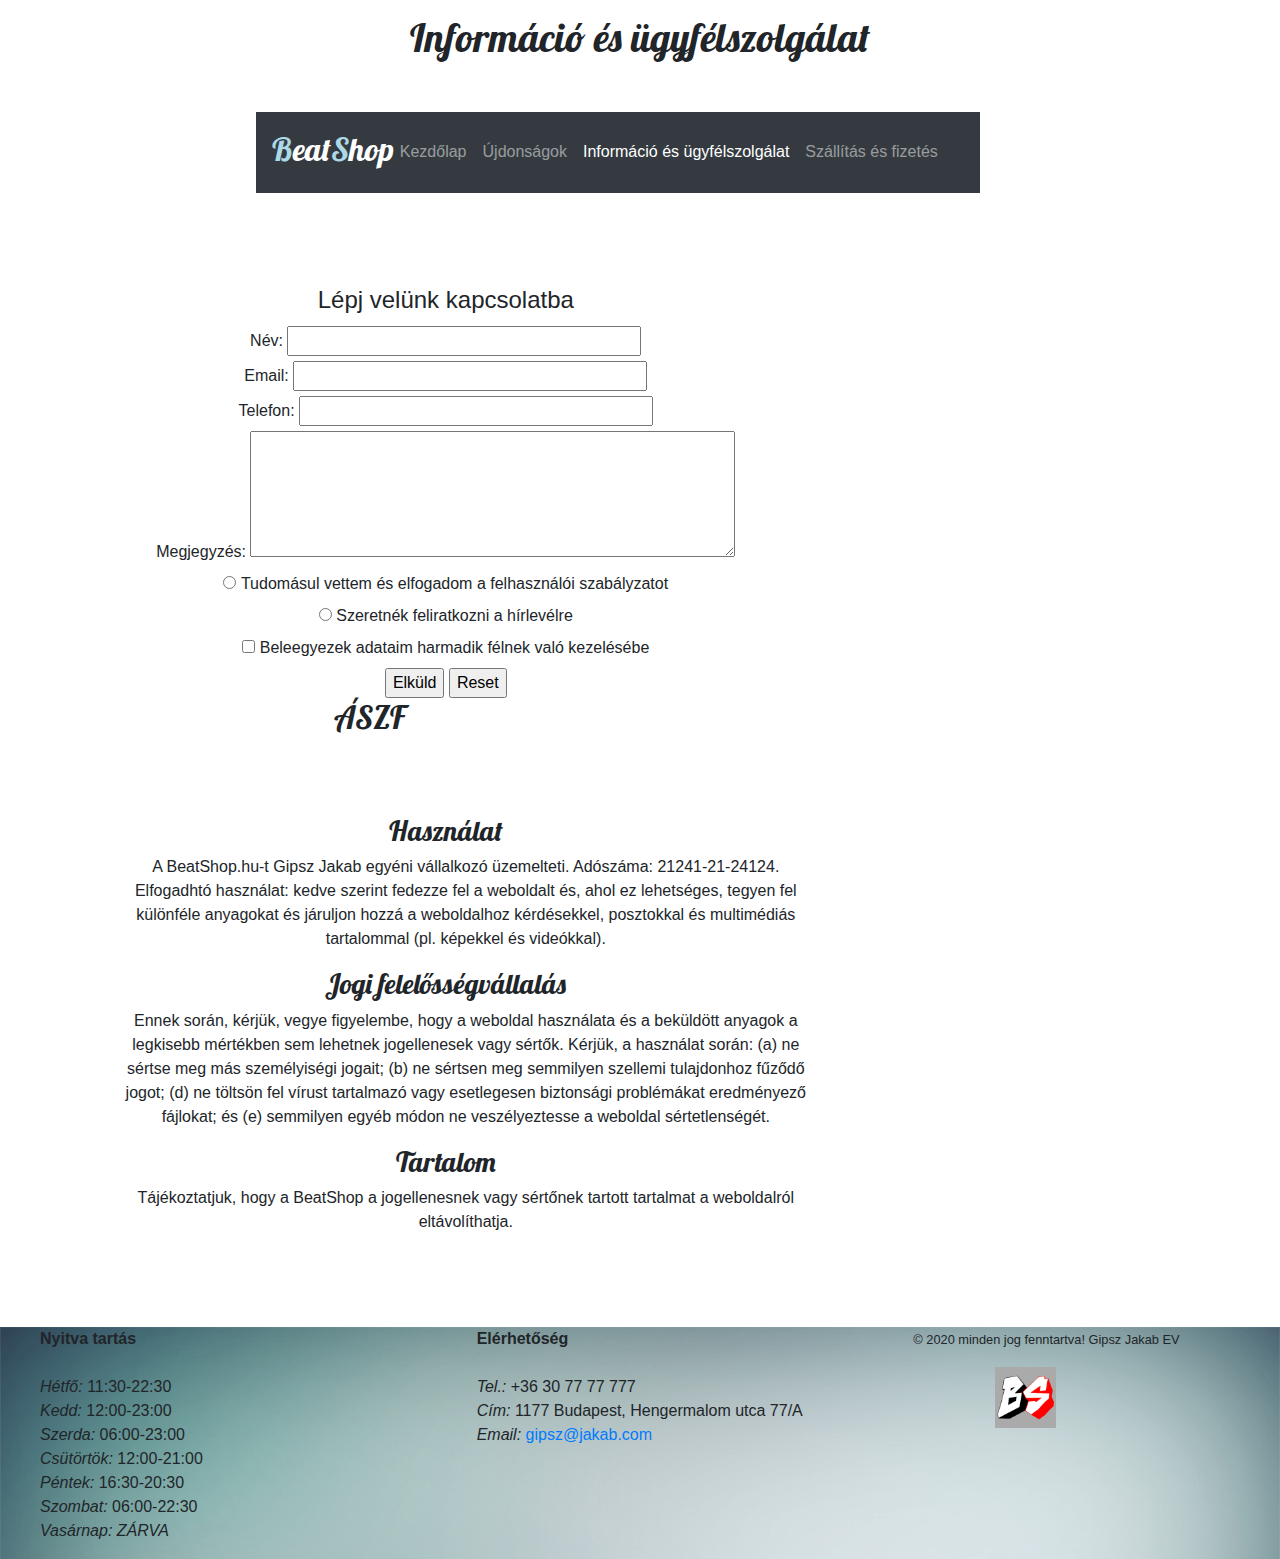
<file: informacio_es_ugyfelszolgalat.html>
<!DOCTYPE html>
<html lang="hu">
	<head>
		<title>Információ és ügyfélszolgálat</title>
        <meta charset="utf-8">
       <meta name="viewport" content="width=device-width, initial-scale=1, shrink-to-fit=no">
		
		<meta name="author" content="Zsákai Bálint, balintzsakai@gmail.com">
		<meta name="description" content="Webfejlesztés1 beadandó">
		<meta name="keywords" content="shop,beatshop,webshop,headphone,speaker">
		
		<link rel="stylesheet" type="text/css" href="stilusok.css">
		<link rel="stylesheet" href="https://stackpath.bootstrapcdn.com/bootstrap/4.4.1/css/bootstrap.min.css" integrity="sha384-Vkoo8x4CGsO3+Hhxv8T/Q5PaXtkKtu6ug5TOeNV6gBiFeWPGFN9MuhOf23Q9Ifjh" crossorigin="anonymous">
		
		<link href="https://fonts.googleapis.com/css2?family=Lobster&display=swap" rel="stylesheet">
		
		<link rel="stylesheet" type="text/css" href="lightbox.min.css">
		
		
	</head>
<body>

	<h1 class="center">Információ és ügyfélszolgálat</h1>

	<header>
		<nav class="navbar navbar-expand-sm navbar-dark bg-dark  float-left">
			<a href="index.html" class="navbar-brand" id="logo"><span style="color:lightblue">B</span>eat<span style="color:lightblue">S</span>hop</a>
			<button class="navbar-toggler" data-toggle="collapse" data-target="#navbarMenu">
				<span class="navbar-toggler-icon"></span>
			</button>
			<div class="collapse navbar-collapse" id="navbarMenu">
				<ul class="navbar-nav">
					<li class="nav-item">
						<a href="index.html" class="nav-link">Kezdőlap</a>
					</li>
					<li class="nav-item">
						<a href="ujdonsagok.html" class="nav-link">Újdonságok</a>
					</li>
					<li class="nav-item active">
						<a href="informacio_es_ugyfelszolgalat.html" class="nav-link">Információ és ügyfélszolgálat</a>
					</li>
					<li class="nav-item">
						<a href="szallitas_es_fizetes.html" class="nav-link">Szállítás és fizetés</a>
					</li>
				</ul>
			</div>
		</nav>
	</header>
	
	<div class="row center">
	
		<div class="col-xs-12 col-md-12 col-lg-12 top-margin10">
			
			<form method="post" action="mailto:gipsz@jakab.hu">
				<fieldset>

				<legend>Lépj velünk kapcsolatba</legend>
				
					<label>Név: </label>
					<input type="text" id="Szhely" name="nev" maxlength="35" size="35">
					<br>
					
					<label>Email: </label>
					<input type="text" id="Email" name="email" maxlength="35" size="35">
					<br>
					
					<label>Telefon: </label>
					<input type="text" id="Telefon" name="telefonszam" maxlength="20" size="35">
					<br>
					
					<label>Megjegyzés: </label>
					<textarea id="vel" name="velemeny" rows="5" cols="50"></textarea>
					<br>
					
					<input type="radio" name="szabalyzat" value="alap" id="v1">
					<label for="v1">Tudomásul vettem és elfogadom a felhasználói szabályzatot</label>
					<br>
					
					<input type="radio" name="feliratkozas" value="kozep" id="v2">
					<label for="v2">Szeretnék feliratkozni a hírlevélre</label>
					<br>
					
					<input type="checkbox" id="hirl" name="harmadikfel" value="ker">
					<label for="hirl">Beleegyezek adataim harmadik félnek való kezelésébe</label>
					<br>
					
					<input type="submit" value="Elküld">
					<input type="reset" value="Reset">
					
				</fieldset>
			   
			</form>
			
		</div>
		
		<section>
			<h2>ÁSZF</h2>
			<div class="col-xs-12 col-md-12 col-lg-12 top-margin10">
				<article>
					<h3>Használat</h3>
					<p>A BeatShop.hu-t Gipsz Jakab egyéni vállalkozó üzemelteti. Adószáma:
					21241-21-24124. Elfogadhtó használat: kedve szerint fedezze fel a weboldalt
					és, ahol ez lehetséges, tegyen fel különféle anyagokat és járuljon hozzá
					a weboldalhoz kérdésekkel, posztokkal és multimédiás tartalommal 
					(pl. képekkel és videókkal).</p>
				</article>
				
				<article>
					<h3>Jogi felelősségvállalás</h3>
					<p>Ennek során, kérjük, vegye figyelembe, hogy a weboldal használata és a beküldött anyagok a 
					legkisebb mértékben sem lehetnek jogellenesek vagy sértők. Kérjük, a használat során:
					(a) ne sértse meg más személyiségi jogait;
					(b) ne sértsen meg semmilyen szellemi tulajdonhoz fűződő jogot;
					(d) ne töltsön fel vírust tartalmazó vagy esetlegesen biztonsági problémákat eredményező fájlokat; és
					(e) semmilyen egyéb módon ne veszélyeztesse a weboldal sértetlenségét.
					</p>
				</article>
				
				<article>
					<h3>Tartalom</h3>
					<p>Tájékoztatjuk, hogy a BeatShop a jogellenesnek vagy sértőnek 
					tartott tartalmat a weboldalról eltávolíthatja.</p>
				</article>
			</div>
		
		</section>
	</div>
	
	<footer>
	<div class="row">
		<div class="col-xs-4 col-md-4 col-lg-4">
			<p><b>Nyitva tartás</b><br><br>
				<i>Hétfő:</i>   11:30-22:30<br>
				<i>Kedd:</i>    12:00-23:00<br>
				<i>Szerda:</i>   06:00-23:00<br>
				<i>Csütörtök:</i>   12:00-21:00<br>
				<i>Péntek:</i>   16:30-20:30<br>
				<i>Szombat:</i>   06:00-22:30<br>
				<i>Vasárnap:</i>   <em>ZÁRVA</em></p>
		</div>
		
		<div class="col-xs-4 col-md-4 col-lg-4">
			<p><b>Elérhetőség</b><br><br>
			<i>Tel.:</i> +36 30 77 77 777<br> 		
			<i>Cím:</i> 1177 Budapest, Hengermalom utca 77/A<br> 	
			<i>Email:</i> <a href="mailto:gipsz@jakab.com">gipsz@jakab.com</a></p>
		</div>
		
		<div class="col-xs-4 col-md-4 col-lg-4">
			<p><small>&#169; 2020 minden jog fenntartva! Gipsz Jakab EV</small></p>
			<img id="smallLogo" src="kepek/bs2.png" alt="smallLogo">
		</div>
	</div>
	</footer>
</body>
</html>
</file>
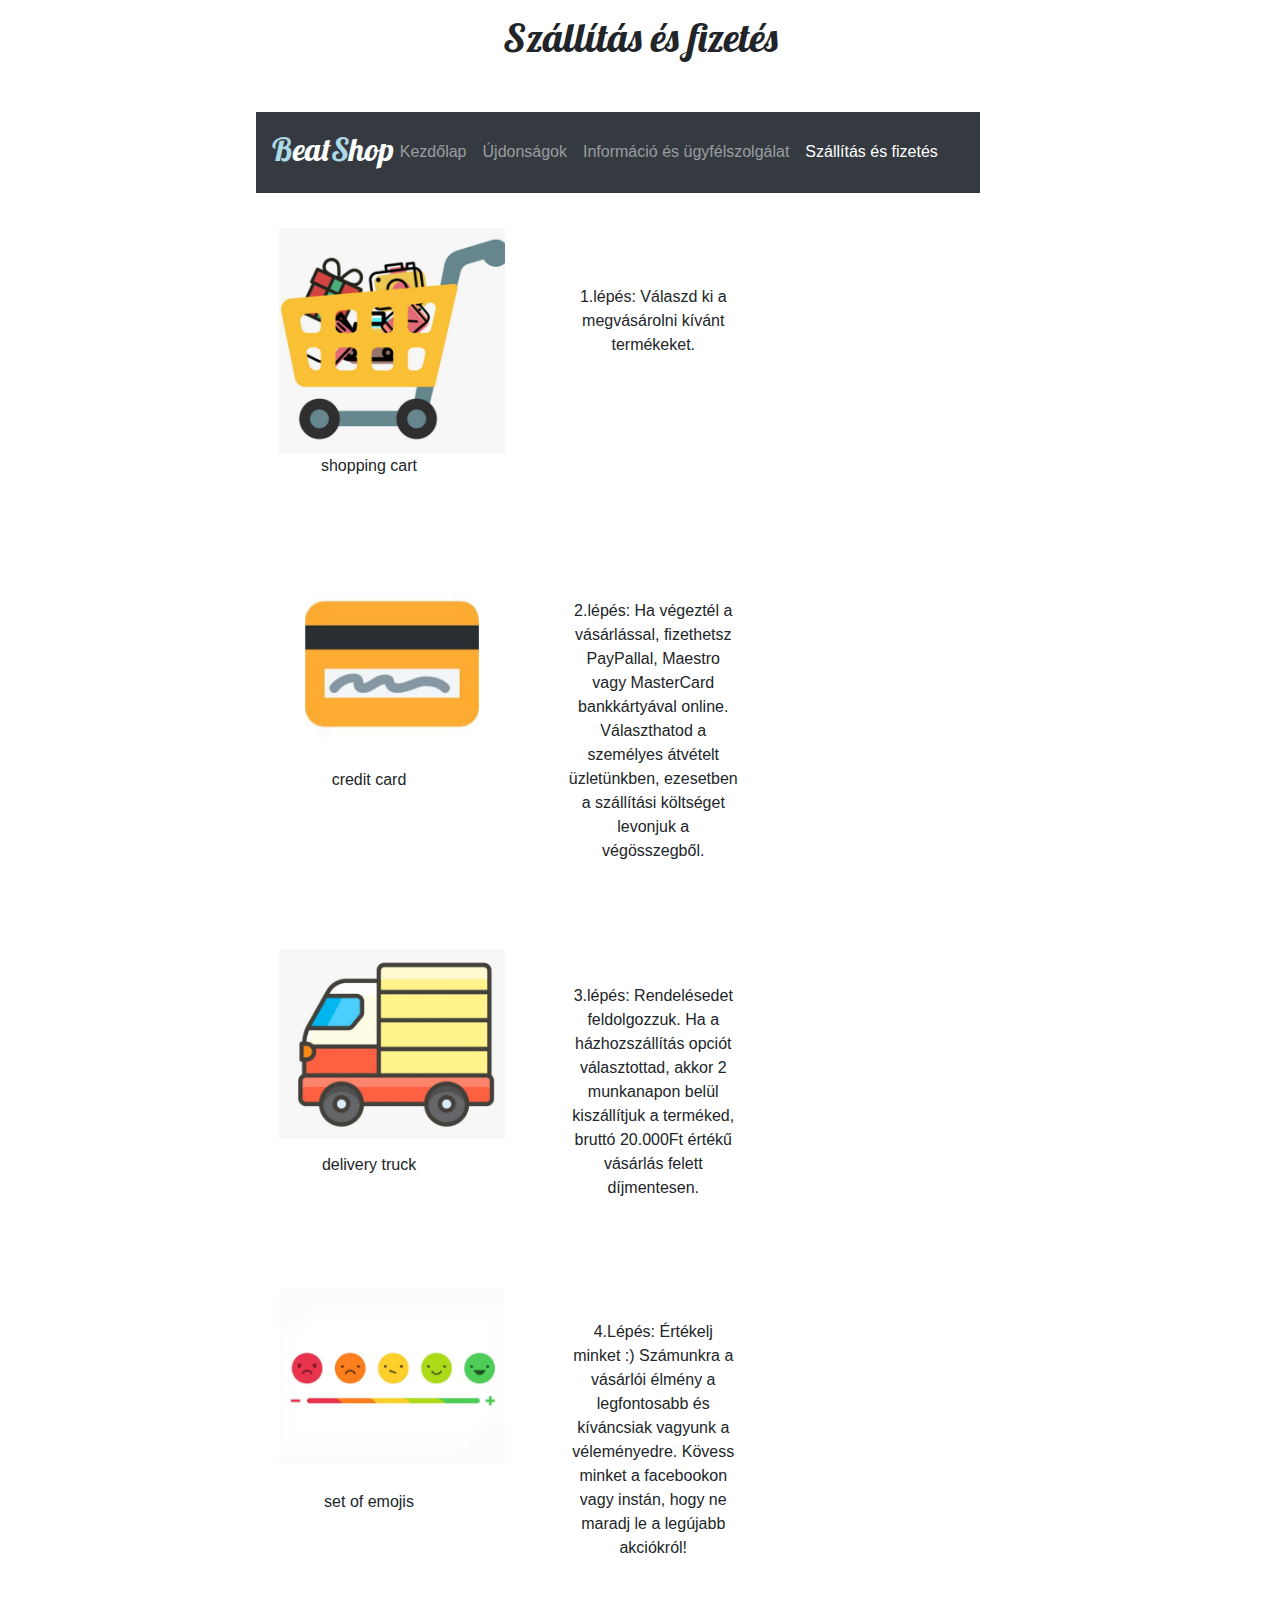
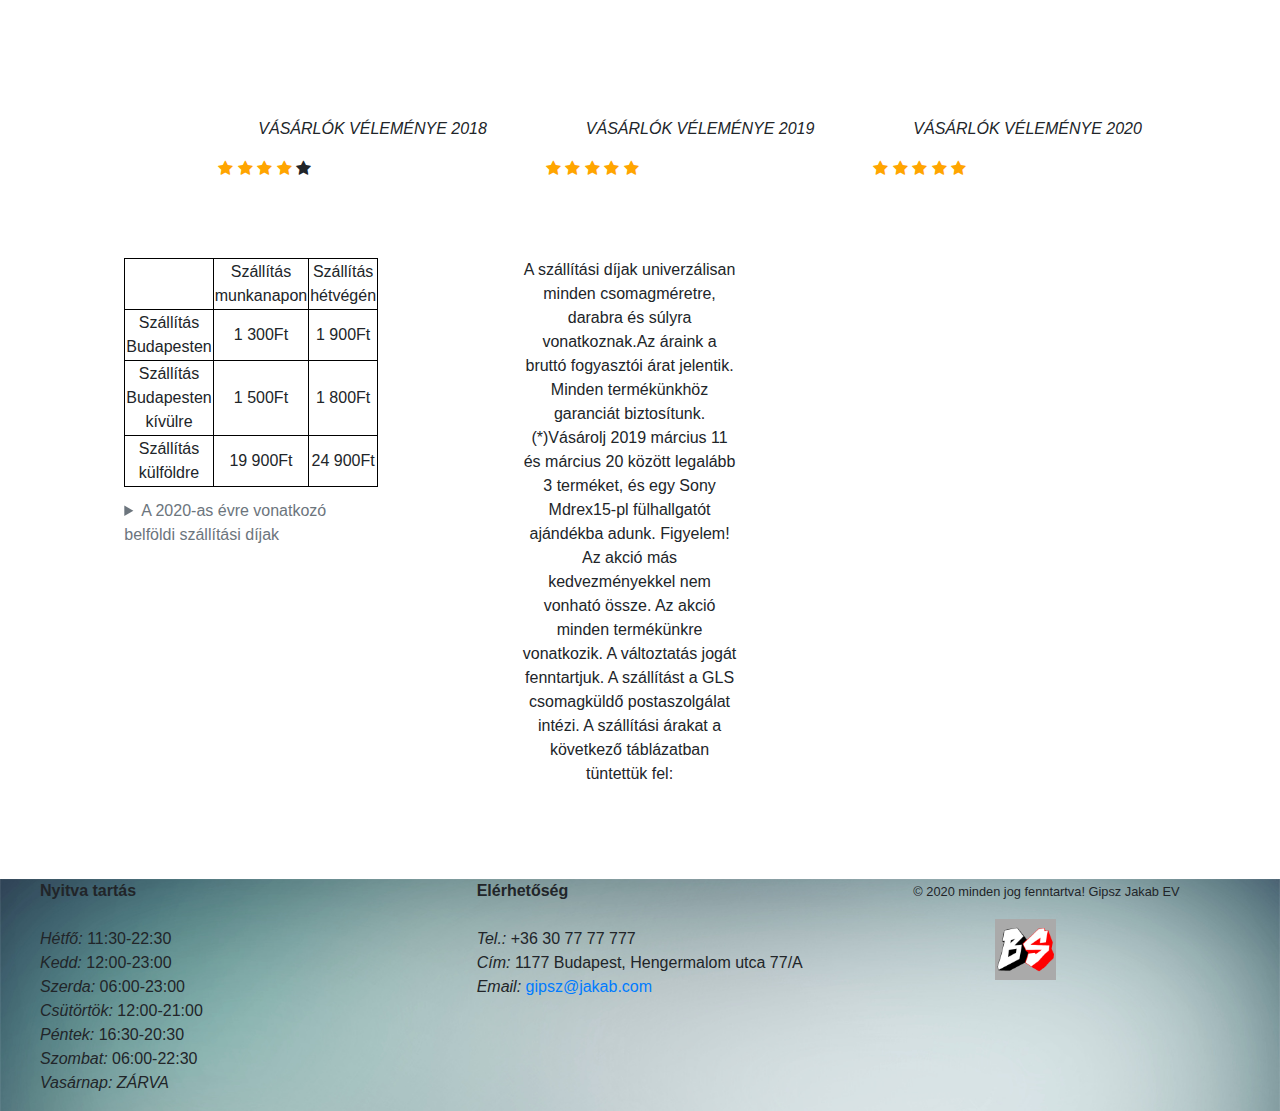
<file: szallitas_es_fizetes.html>
<!DOCTYPE html>
<html lang="hu">
	<head>
		<title>Szállítás és fizetés</title>
        <meta charset="utf-8">
        <meta name="viewport" content="width=device-width, initial-scale=1, shrink-to-fit=no">
		
		<meta name="author" content="Zsákai Bálint, balintzsakai@gmail.com">
		<meta name="description" content="Webfejlesztés1 beadandó">
		<meta name="keywords" content="shop,beatshop,webshop,headphone,speaker">
		
		<link rel="stylesheet" type="text/css" href="stilusok.css">
		<link rel="stylesheet" href="https://stackpath.bootstrapcdn.com/bootstrap/4.4.1/css/bootstrap.min.css" integrity="sha384-Vkoo8x4CGsO3+Hhxv8T/Q5PaXtkKtu6ug5TOeNV6gBiFeWPGFN9MuhOf23Q9Ifjh" crossorigin="anonymous">
		
		<link href="https://fonts.googleapis.com/css2?family=Lobster&display=swap" rel="stylesheet">
		
		<link rel="stylesheet" type="text/css" href="lightbox.min.css">
		
		<link rel="stylesheet" href="https://cdnjs.cloudflare.com/ajax/libs/font-awesome/4.7.0/css/font-awesome.min.css">
	</head>
<body>

	<h1 class="center">Szállítás és fizetés</h1>
	
	<header>
		<nav class="navbar navbar-expand-sm navbar-dark bg-dark  float-left">
			<a href="index.html" class="navbar-brand" id="logo"><span style="color:lightblue">B</span>eat<span style="color:lightblue">S</span>hop</a>
			<button class="navbar-toggler" data-toggle="collapse" data-target="#navbarMenu">
				<span class="navbar-toggler-icon"></span>
			</button>
			<div class="collapse navbar-collapse" id="navbarMenu">
				<ul class="navbar-nav">
					<li class="nav-item">
						<a href="index.html" class="nav-link">Kezdőlap</a>
					</li>
					<li class="nav-item">
						<a href="ujdonsagok.html" class="nav-link">Újdonságok</a>
					</li>
					<li class="nav-item">
						<a href="informacio_es_ugyfelszolgalat.html" class="nav-link">Információ és ügyfélszolgálat</a>
					</li>
					<li class="nav-item active">
						<a href="szallitas_es_fizetes.html" class="nav-link">Szállítás és fizetés</a>
					</li>
				</ul>
			</div>
		</nav>
	</header>
	
	
	<div class="row center">
		<div class=" col-md-4 col-lg-4"></div>
	
		<div class="col-xs-12 col-md-4 col-lg-4">
			<figure>
				<img class="responsive top-margin10" alt="cart" src="kepek/cart.png">
				<figcaption>shopping cart</figcaption>
			</figure>
		</div>
		
		<div class="col-xs-12 col-md-4 col-lg-4">
			<p class="top-margin25">1.lépés: Válaszd ki a megvásárolni kívánt termékeket.</p>
		</div>
	</div>
	
	<div class="row center">
		<div class=" col-md-4 col-lg-4"></div>
	
		<div class="col-xs-12 col-md-4 col-lg-4">
			<figure>
				<img class="responsive top-margin10" alt="card" src="kepek/card.png">
				<figcaption>credit card</figcaption>
			</figure>
		</div>
		
		<div class="col-xs-12 col-md-4 col-lg-4">
			<p class="top-margin25">2.lépés: Ha végeztél a vásárlással, fizethetsz PayPallal,
				Maestro vagy MasterCard bankkártyával online. Választhatod a
				személyes átvételt üzletünkben, ezesetben a szállítási
				költséget levonjuk a végösszegből.</p>
		</div>
	</div>
	
	<div class="row center">
		<div class=" col-md-4 col-lg-4"></div>
	
		<div class="col-xs-12 col-md-4 col-lg-4">
			<figure>
				<img class="responsive top-margin10" alt="truck" src="kepek/truck.png">
				<figcaption>delivery truck</figcaption>
			</figure>
		</div>
		
		<div class="col-xs-12 col-md-4 col-lg-4">
			<p class="top-margin25">3.lépés: Rendelésedet feldolgozzuk. Ha a házhozszállítás
			opciót választottad, akkor 2 munkanapon belül kiszállítjuk 
			a terméked, bruttó 20.000Ft értékű vásárlás felett díjmentesen.</p>
		</div>
	</div>
	
	<div class="row center">
		<div class=" col-md-4 col-lg-4"></div>
	
		<div class="col-xs-12 col-md-4 col-lg-4">
			<figure>
				<img class="responsive top-margin10" alt="emoji" src="kepek/emoji.png">
				<figcaption>set of emojis</figcaption>
			</figure>
		</div>
		
		<div class="col-xs-12 col-md-4 col-lg-4">
			<p class="top-margin25">4.Lépés: Értékelj minket :) Számunkra a vásárlói 
			élmény a legfontosabb és kíváncsiak vagyunk a véleményedre.
			Kövess minket a facebookon vagy instán, hogy ne maradj le a 
			legújabb akciókról!</p>
		</div>
	</div>
	
	<div class="row margin-top-bottom">
	
		<div class="col-md-2 col-lg-2"></div>
	
		<div class="col-xs-12 col-md-3 col-lg-3">
			<p><em>VÁSÁRLÓK VÉLEMÉNYE 2018</em></p>
			<span class="fa fa-star checked"></span>
			<span class="fa fa-star checked"></span>
			<span class="fa fa-star checked"></span>
			<span class="fa fa-star checked"></span>
			<span class="fa fa-star"></span>
		</div>
		
		<div class="col-xs-12 col-md-3 col-lg-3">
			<p><em>VÁSÁRLÓK VÉLEMÉNYE 2019</em></p>
			<span class="fa fa-star checked"></span>
			<span class="fa fa-star checked"></span>
			<span class="fa fa-star checked"></span>
			<span class="fa fa-star checked"></span>
			<span class="fa fa-star checked"></span>
		</div>
		
		<div class="col-xs-12 col-md-3 col-lg-3">
			<p><em>VÁSÁRLÓK VÉLEMÉNYE 2020</em></p>
			<span class="fa fa-star checked"></span>
			<span class="fa fa-star checked"></span>
			<span class="fa fa-star checked"></span>
			<span class="fa fa-star checked"></span>
			<span class="fa fa-star checked"></span>
		</div>
	</div>
	
	<div class="row center">
	
		<div class="col-xs-12 col-md-4 col-lg-4">
			<table class="margin-left">
				<caption>
					<details>
						<summary>A 2020-as évre vonatkozó belföldi szállítási díjak</summary>
					</details>
				</caption>
					
				<tr>
					<td></td><td>Szállítás munkanapon</td><td>Szállítás hétvégén</td>
				</tr>
				
				<tr>
					<td>Szállítás Budapesten</td><td>1 300Ft</td><td>1 900Ft</td>
				</tr>

				<tr>
					<td>Szállítás Budapesten kívülre</td><td>1 500Ft</td><td>1 800Ft</td>
				</tr>
				
				<tr>
					<td>Szállítás külföldre</td><td>19 900Ft</td><td>24 900Ft</td>
				</tr>
			</table>
		</div>
		
		
		<div class="col-xs-12 col-md-8 col-lg-8">
			<p class="margin-left">A szállítási díjak univerzálisan minden csomagméretre, 
			darabra és súlyra vonatkoznak.Az áraink a bruttó fogyasztói árat jelentik. Minden termékünkhöz
			garanciát biztosítunk. (*)Vásárolj 2019 március 11 és március 20 között 
			legalább 3 terméket, és egy Sony Mdrex15-pl fülhallgatót ajándékba adunk.
			Figyelem! Az akció más kedvezményekkel nem vonható össze. Az akció minden
			termékünkre vonatkozik.  A változtatás jogát fenntartjuk. A szállítást a GLS
			csomagküldő postaszolgálat intézi. A szállítási árakat a következő táblázatban
			tüntettük fel:</p>
		</div>
	</div>
	
	<footer>
	<div class="row">
		<div class="col-xs-4 col-md-4 col-lg-4">
			<p><b>Nyitva tartás</b><br><br>
				<i>Hétfő:</i>   11:30-22:30<br>
				<i>Kedd:</i>    12:00-23:00<br>
				<i>Szerda:</i>   06:00-23:00<br>
				<i>Csütörtök:</i>   12:00-21:00<br>
				<i>Péntek:</i>   16:30-20:30<br>
				<i>Szombat:</i>   06:00-22:30<br>
				<i>Vasárnap:</i>   <em>ZÁRVA</em></p>
		</div>
		
		<div class="col-xs-4 col-md-4 col-lg-4">
			<p><b>Elérhetőség</b><br><br>
			<i>Tel.:</i> +36 30 77 77 777<br> 		
			<i>Cím:</i> 1177 Budapest, Hengermalom utca 77/A<br> 	
			<i>Email:</i> <a href="mailto:gipsz@jakab.com">gipsz@jakab.com</a></p>
		</div>
		
		<div class="col-xs-4 col-md-4 col-lg-4">
			<p><small>&#169; 2020 minden jog fenntartva! Gipsz Jakab EV</small></p>
			<img id="smallLogo" src="kepek/bs2.png" alt="smallLogo">
		</div>
	</div>
	</footer>
</body>
</html>
</file>
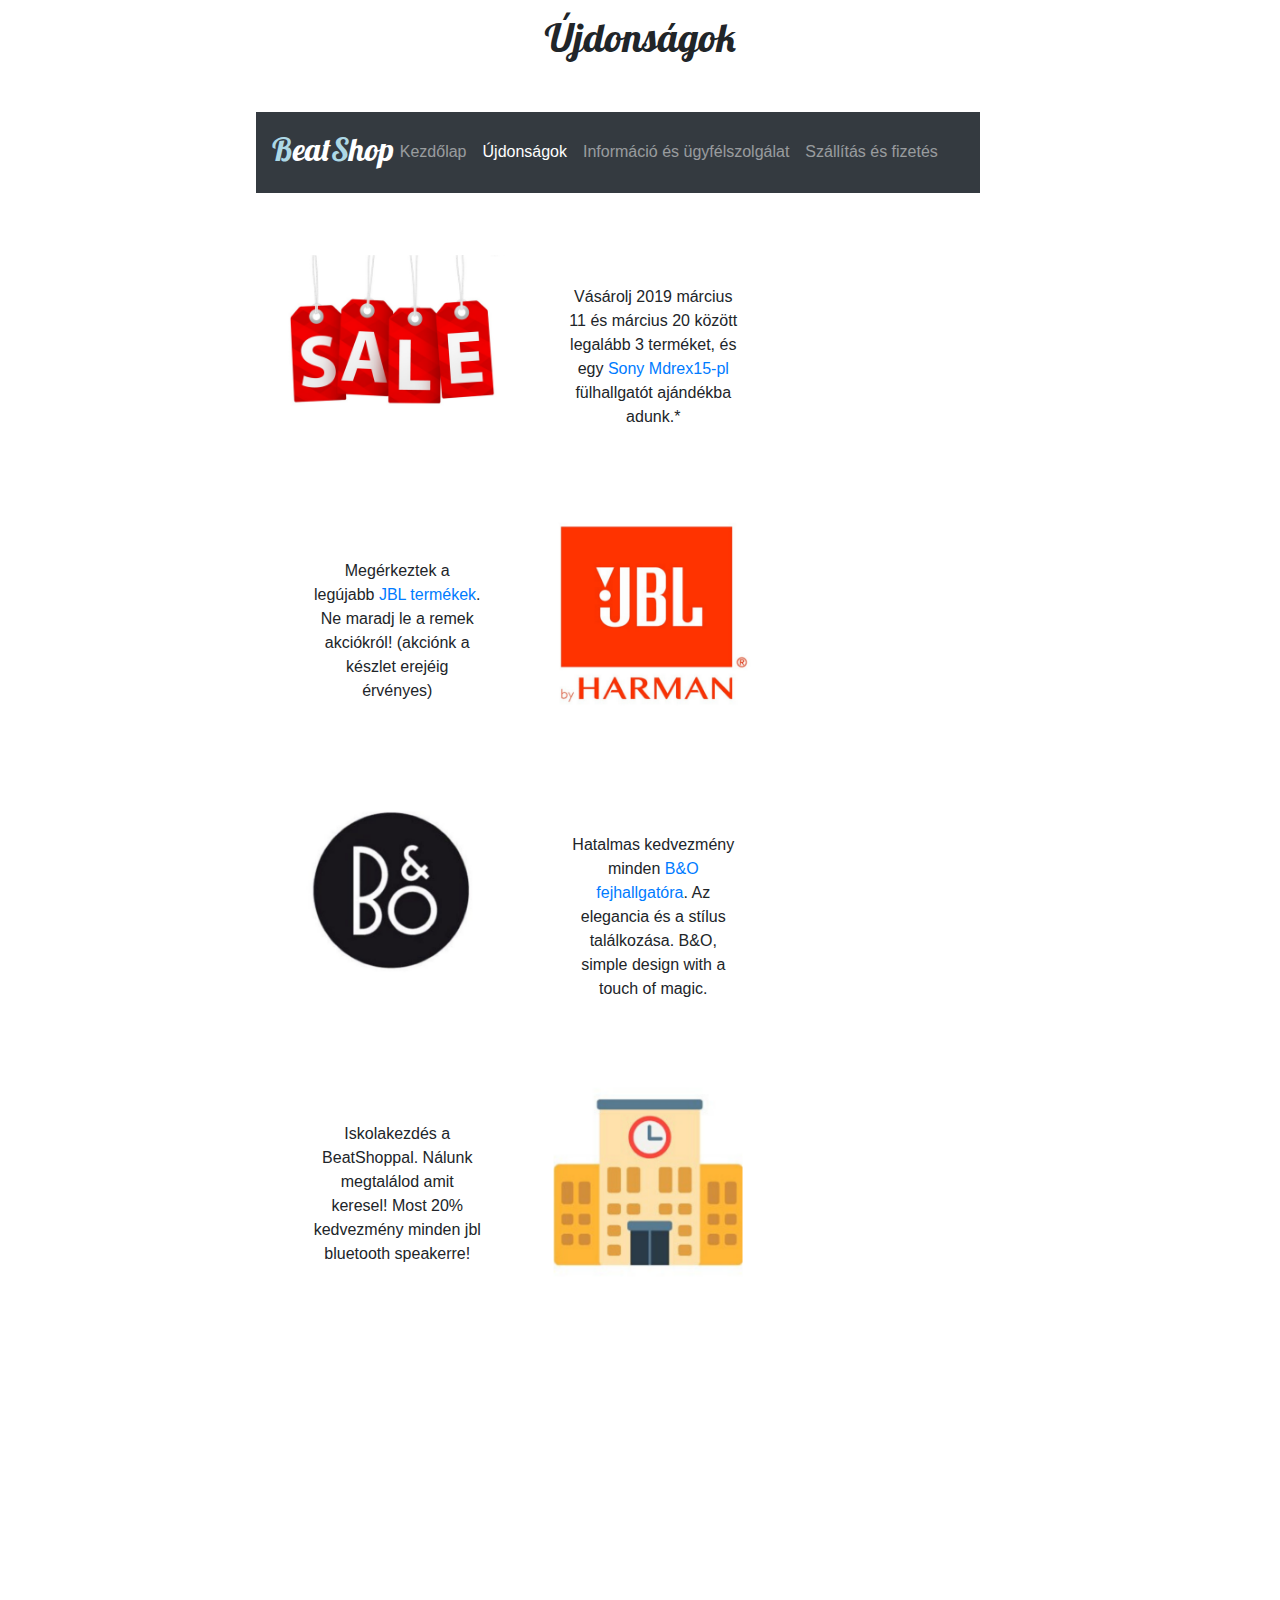
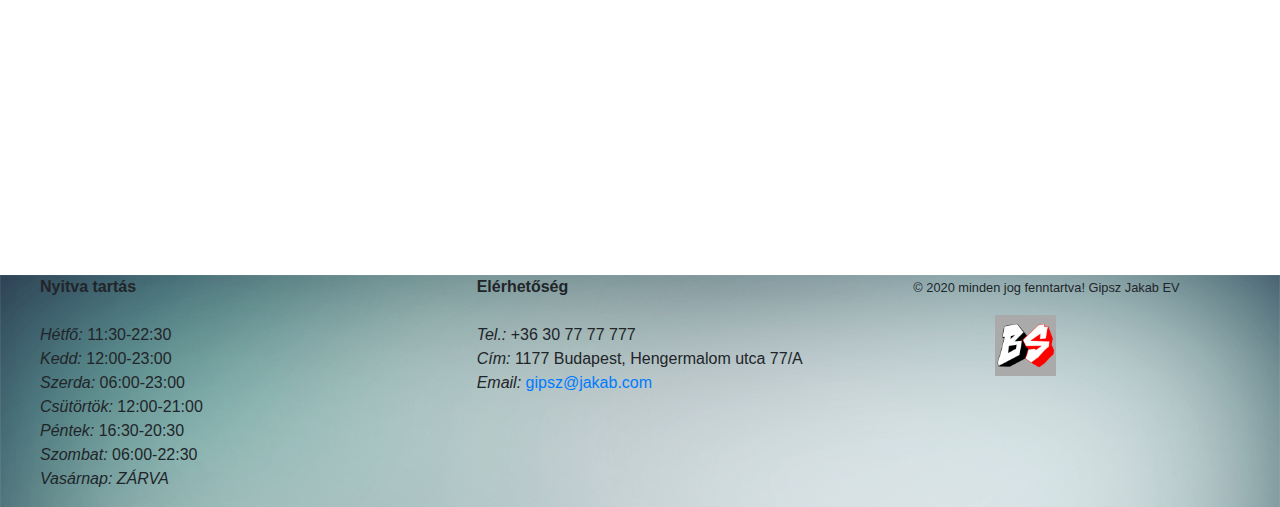
<file: ujdonsagok.html>
<!DOCTYPE html>
<html lang="hu">
	<head>
		<title>Újdonságok</title>
        <meta charset="utf-8">
        <meta name="viewport" content="width=device-width, initial-scale=1, shrink-to-fit=no">
		
		<meta name="author" content="Zsákai Bálint, balintzsakai@gmail.com">
		<meta name="description" content="Webfejlesztés1 beadandó">
		<meta name="keywords" content="shop,beatshop,webshop,headphone,speaker">
		
		<link rel="stylesheet" type="text/css" href="stilusok.css">
		<link rel="stylesheet" href="https://stackpath.bootstrapcdn.com/bootstrap/4.4.1/css/bootstrap.min.css"
		integrity="sha384-Vkoo8x4CGsO3+Hhxv8T/Q5PaXtkKtu6ug5TOeNV6gBiFeWPGFN9MuhOf23Q9Ifjh" crossorigin="anonymous">
		
		<link href="https://fonts.googleapis.com/css2?family=Lobster&display=swap" rel="stylesheet">
		
		<link rel="stylesheet" type="text/css" href="lightbox.min.css">
		
	</head>
<body>

	<h1 class="center">Újdonságok</h1>
	
	<header>
		<nav class="navbar navbar-expand-sm navbar-dark bg-dark  float-left">
			<a href="index.html" class="navbar-brand" id="logo"><span style="color:lightblue">B</span>eat<span style="color:lightblue">S</span>hop</a>
			<button class="navbar-toggler" data-toggle="collapse" data-target="#navbarMenu">
				<span class="navbar-toggler-icon"></span>
			</button>
			<div class="collapse navbar-collapse" id="navbarMenu">
				<ul class="navbar-nav">
					<li class="nav-item">
						<a href="index.html" class="nav-link">Kezdőlap</a>
					</li>
					<li class="nav-item active">
						<a href="ujdonsagok.html" class="nav-link">Újdonságok</a>
					</li>
					<li class="nav-item">
						<a href="informacio_es_ugyfelszolgalat.html" class="nav-link">Információ és ügyfélszolgálat</a>
					</li>
					<li class="nav-item">
						<a href="szallitas_es_fizetes.html" class="nav-link">Szállítás és fizetés</a>
					</li>
				</ul>
			</div>
		</nav>
	</header>
	
	<br>
	
			<div class="row center">
				<div class=" col-md-4 col-lg-4"></div>
			
				<div class="col-xs-12 col-md-4 col-lg-4">
					<img class="responsive top-margin10" alt="sale" src="kepek/sale.png">
				</div>
				
				<div class="col-xs-12 col-md-4 col-lg-4">
					<p class="top-margin25">Vásárolj 2019 március 11 és március 20 között legalább 3 terméket,
						és egy <a href="https://www.sony.com/electronics/in-ear-headphones/mdr-ex15lp-15ap">
						Sony Mdrex15-pl</a> fülhallgatót ajándékba adunk.*</p>
				</div>
			</div>
		
		
		
			<div class="row center">
				<div class=" col-md-4 col-lg-4"></div>
				
				<div class="col-xs-12 col-md-4 col-lg-4">
					<p class="top-margin25">Megérkeztek a legújabb <a href="https://eu.jbl.com/">JBL termékek</a>.
					Ne maradj le a remek akciókról! (akciónk a készlet erejéig érvényes)</p>
				</div>
			
				<div class="col-xs-12 col-md-4 col-lg-4">
					<img class="responsive top-margin10" alt="jbl" src="kepek/jbl.png">
				</div>

			</div>
		
		
		
		
			<div class="row center">
				<div class=" col-md-4 col-lg-4"></div>
			
				<div class="col-xs-12 col-md-4 col-lg-4">
					<img class="responsive top-margin10" alt="b&o" src="kepek/b&o.png">
				</div>
				
				<div class="col-xs-12 col-md-4 col-lg-4">
					<p class="top-margin25">Hatalmas kedvezmény minden <a href="https://www.bang-olufsen.com/en">B&O fejhallgatóra</a>. 
					Az elegancia és a stílus találkozása. B&O, simple 
					design with a touch of magic.</p>
				</div>
				
			</div>
		
		
		
		
			<div class="row center">
				<div class=" col-md-4 col-lg-4"></div>
				
				<div class="col-xs-12 col-md-4 col-lg-4">
					<p class="top-margin25">Iskolakezdés a BeatShoppal. Nálunk 
					megtalálod amit keresel! Most 20% kedvezmény 
					minden jbl bluetooth speakerre!</p>
				</div>
				
				<div class="col-xs-12 col-md-4 col-lg-4">
					<img class="responsive top-margin10" alt="school" src="kepek/school.png">
				</div>
				
			</div>
		
	
		<aside>
		<div class="row">
			<div class="col-xs-12 col-md-12 col lg-12">
				<iframe class="iframestuff" src="https://www.google.com/maps/embed?pb=!1m18!1m12!1m3!1d2696.685233754705!2d19.069330315503333!3d47.47656297917623!2m3!1f0!2f0!3f0!3m2!1i1024!2i768!4f13.1!3m3!1m2!1s0x4741dcfe6cb1cf53%3A0xe3df3ba88eb1e8f5!2sBudapest%2C%20Dand%C3%A1r%20u.%207%2C%201095!5e0!3m2!1shu!2shu!4v1588707182282!5m2!1shu!2shu" width="750" height="500" style="border:0;" allowfullscreen="" aria-hidden="false" tabindex="0"></iframe>
			</div>
		</div>
		</aside>
	
	
	<footer>
	<div class="row">
		<div class="col-xs-4 col-md-4 col-lg-4">
			<p><b>Nyitva tartás</b><br><br>
				<i>Hétfő:</i>   11:30-22:30<br>
				<i>Kedd:</i>    12:00-23:00<br>
				<i>Szerda:</i>   06:00-23:00<br>
				<i>Csütörtök:</i>   12:00-21:00<br>
				<i>Péntek:</i>   16:30-20:30<br>
				<i>Szombat:</i>   06:00-22:30<br>
				<i>Vasárnap:</i>   <em>ZÁRVA</em></p>
		</div>
		
		<div class="col-xs-4 col-md-4 col-lg-4">
			<p><b>Elérhetőség</b><br><br>
			<i>Tel.:</i> +36 30 77 77 777<br> 		
			<i>Cím:</i> 1177 Budapest, Hengermalom utca 77/A<br> 	
			<i>Email:</i> <a href="mailto:gipsz@jakab.com">gipsz@jakab.com</a></p>
		</div>
		
		<div class="col-xs-4 col-md-4 col-lg-4">
			<p><small>&#169; 2020 minden jog fenntartva! Gipsz Jakab EV</small></p>
			<img id="smallLogo" src="kepek/bs2.png" alt="smallLogo">
		</div>
	</div>
	</footer>
	
</body>
</html>
</file>
<file: stilusok.css>
p {
	font-family: Arial, Helvetica, sans-serif;
	font-size: 100%;
}

a:visited {
	color: purple;
}

.active {
	color: blue;
}

h1 {
	font-family: 'Lobster', cursive;
	font-size: 100%;
	text-align: left;
	margin-top: 5%;
	margin-bottom: 5%;
	margin-left: 10%;
}

h2,h3 {
	font-family: 'Lobster', cursive;
	text-align: center;
	font-size: 100%;
	margin-top: 10%;
	margin-bottom: 10%;
}

footer {
	margin-top: 5%;
	background-image: url(./kepek/simple.jpg);
	background-repeat: no-repeat;
	background-size: cover;
}

#logo {
	font-family: 'Lobster', cursive;
	font-size: 200%;
}

.inline {
	display: inline;
}

#logoSmall {
	width: 5%;
	height:5%;
	margin-left: 20px;
}

#background {
	background-image: url("kepek/bs2.png");
}

.responsive{
	width: 100%;
	height: auto;
}

.center {
  margin: auto;
  width: 60%;
  padding-top: 1%;
  padding-bottom: 1%;
}

p {
	margin-left: 40px;
}

#logo {
	width: 15%;
	height: auto;
	margin-bottom: 1%;
}



.float-right {
	float: right;
	margin-right: 15%;
}

.float-left {
	text-align: left;
}

.float-auto {
	text-align: center;
	margin-left: auto;
	margin-right: auto;
}

video {
	width: 100%;
	height: auto;
	margin-top: 3%;
	margin-bottom: 3%;
}

.center {
	text-align: center;
}

/*Small logo*/
#smallLogo {
	width: 15%;
	height: auto;
	margin-left: 30%;
}

#bigLogo {
	float:left;
	width: 25%;
	height: auto;
}

header {
	margin-bottom: 5%;
	margin-top: 3%;
	margin-left: 20%;
}

.top-margin25{
	margin-left: 25%;
	margin-top: 35%;
}

.top-margin10{
	margin-left: 10%;
	margin-top: 10%;
}

.margin-top-bottom{
	margin-top: 10%;
	margin-bottom: 5%;
}

.checked {
  color: orange;
}

.margin-left{
	margin-left: 55%;
}

.iframestuff{
	margin-left: 25%;
}

table, th, td {
  border: 1px solid black;
}
</file>
